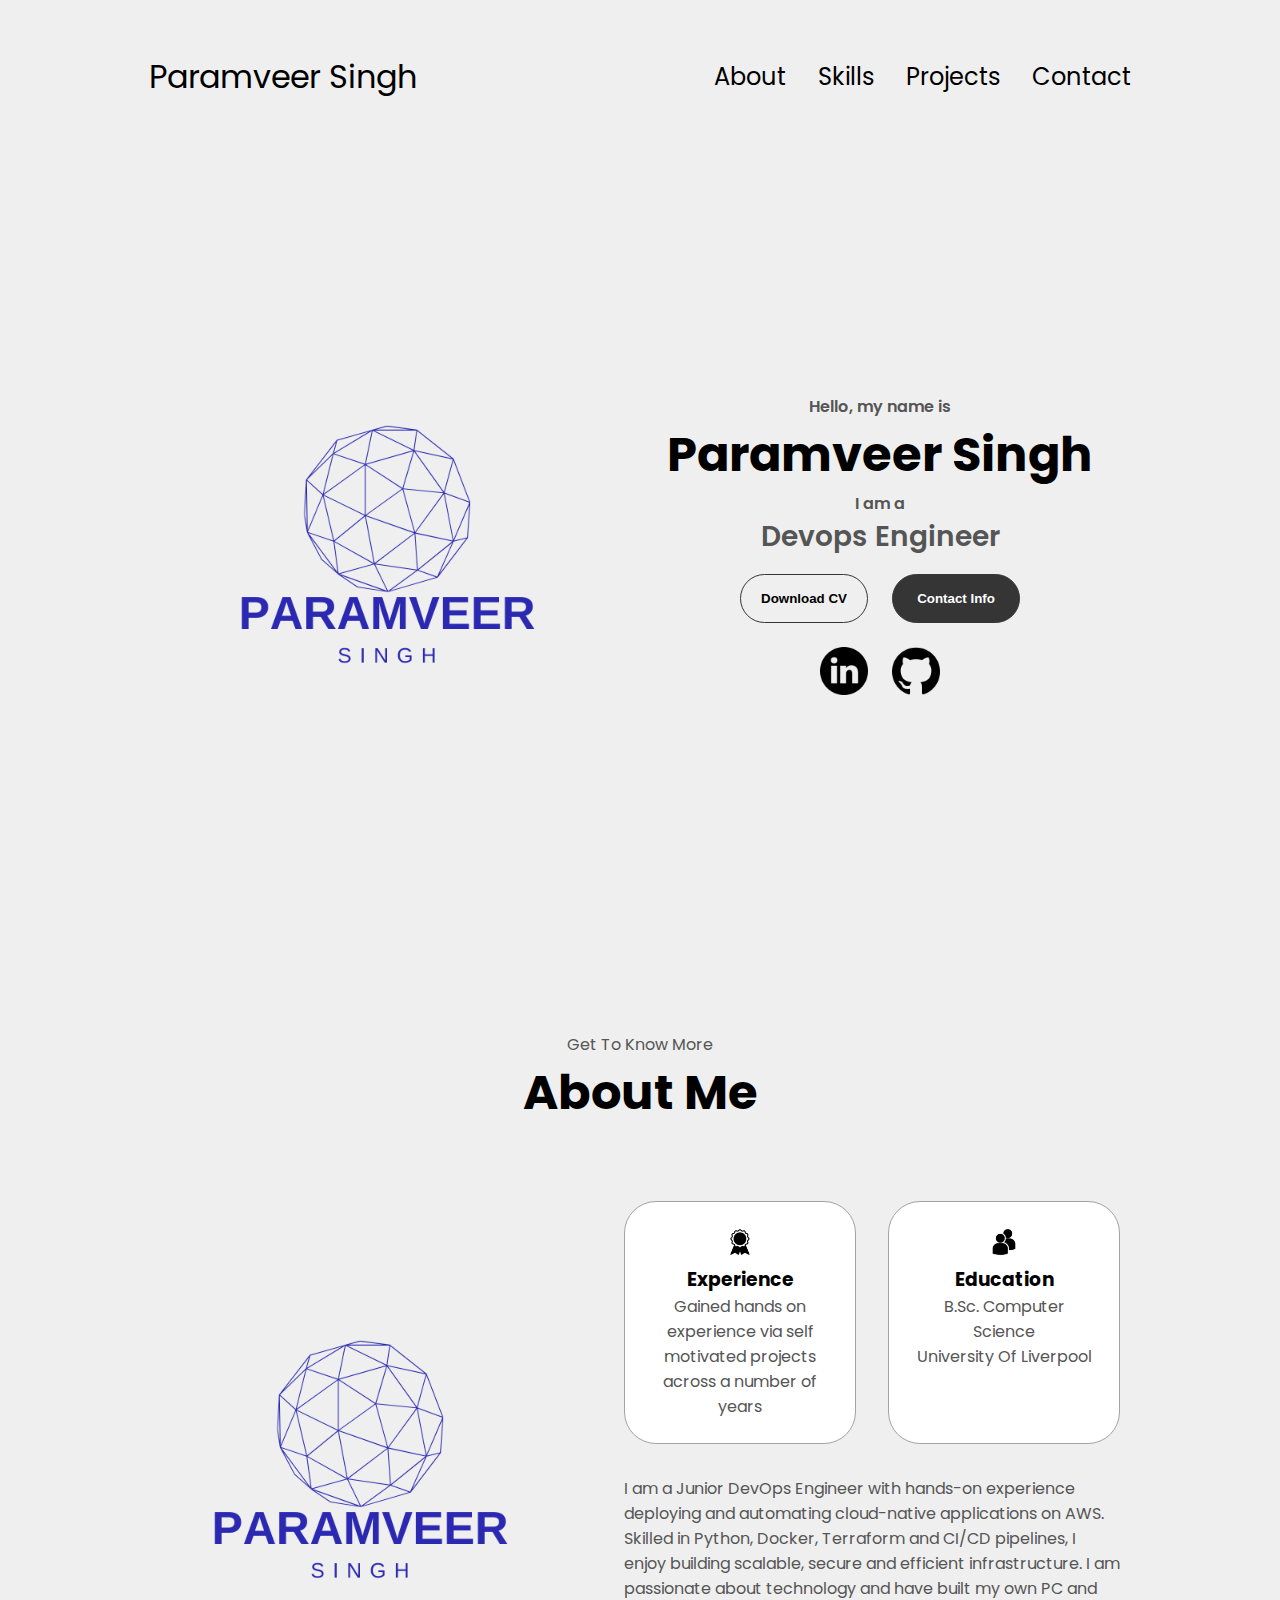
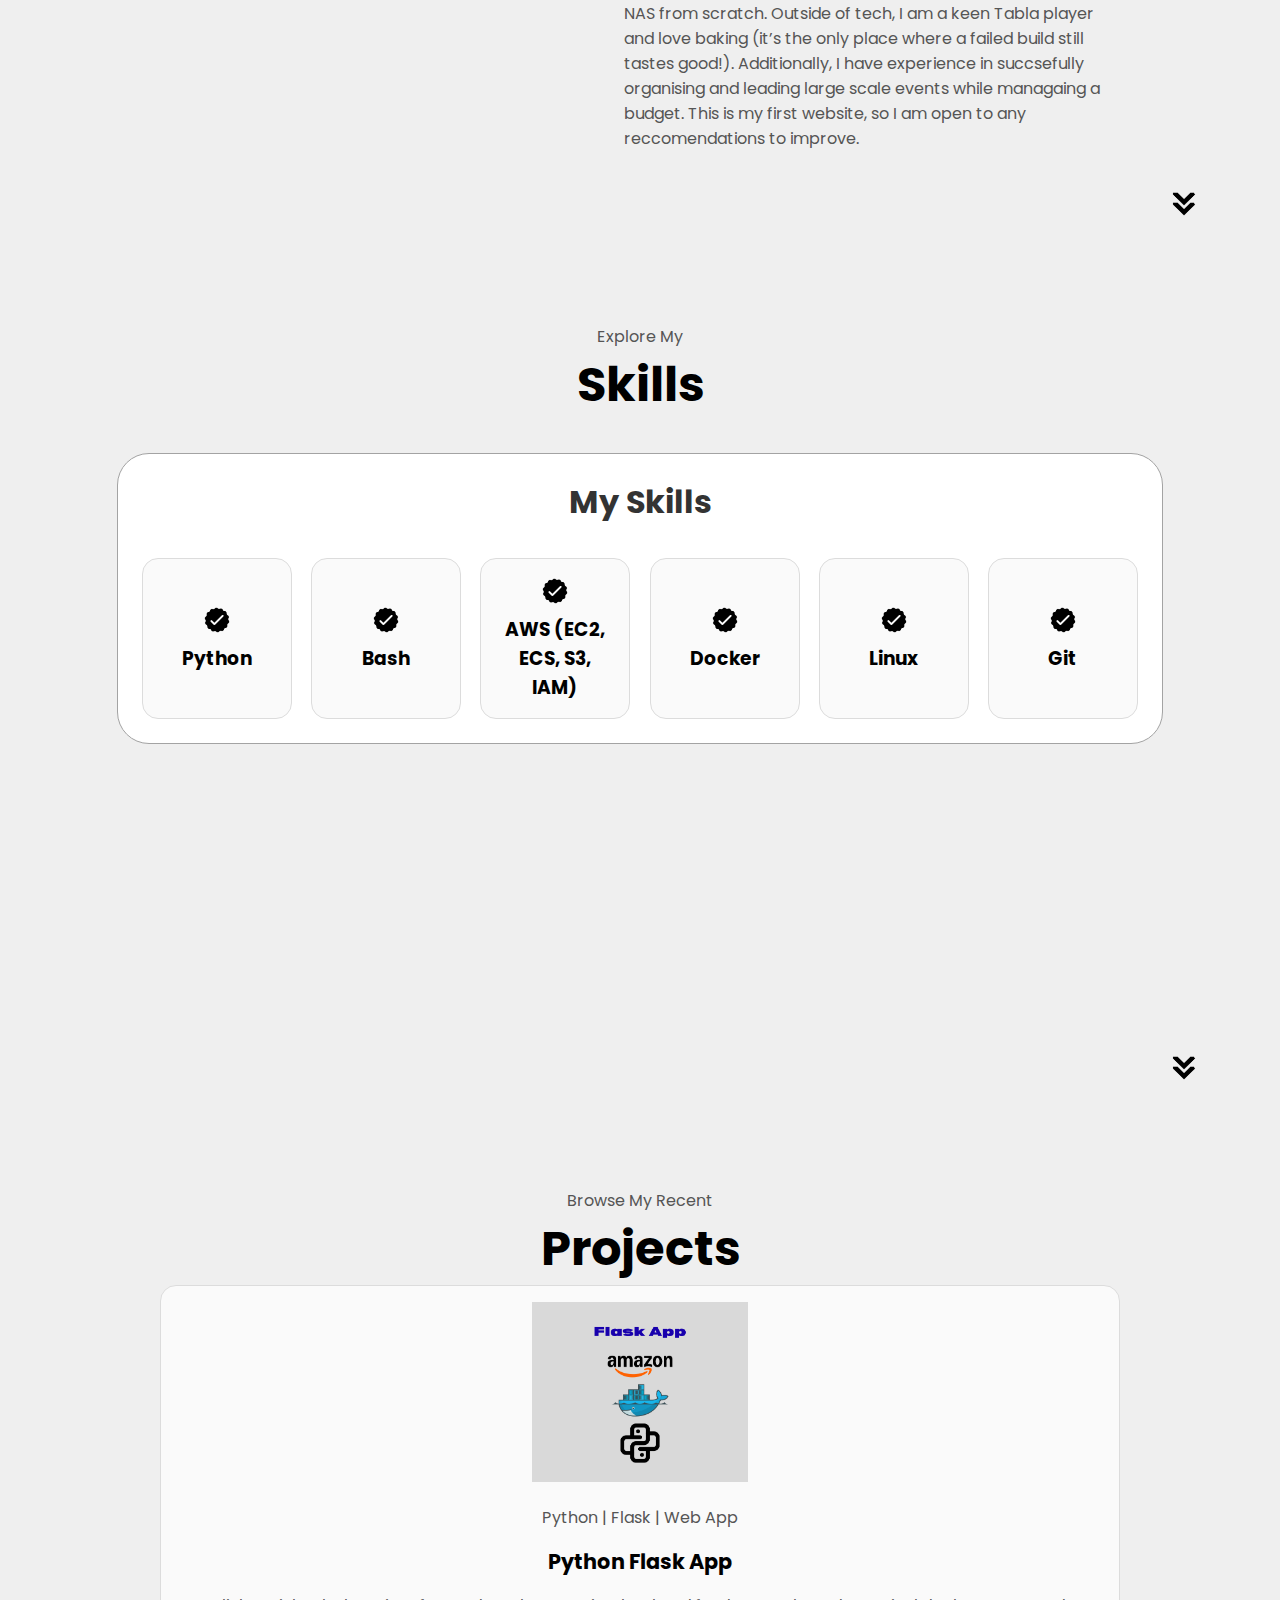
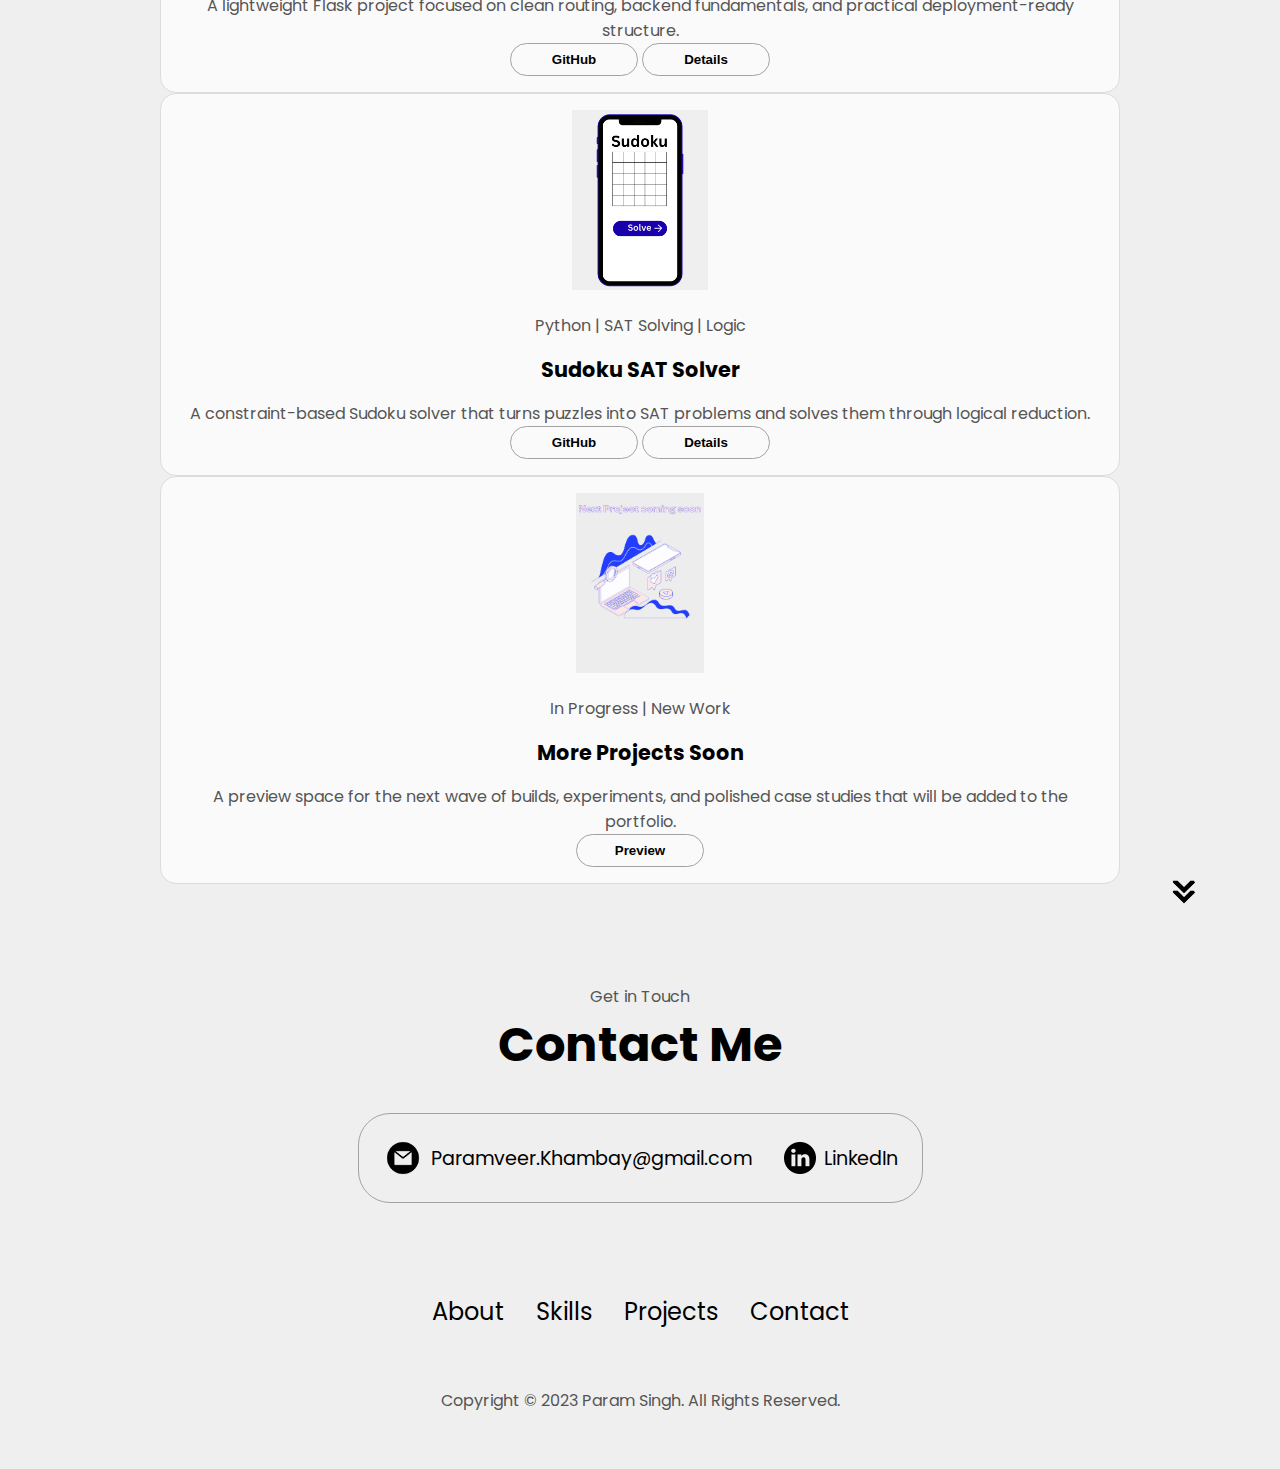
<file: index.html>
<!DOCTYPE html>
<html lang="en">
  <head>
    <meta charset="UTF-8" />
    <meta http-equiv="X-UA-Compatible" content="IE=edge" />
    <meta name="viewport" content="width=device-width, initial-scale=1.0" />
    <title>My Portfolio</title>
    <link rel="stylesheet" href="style.css" />
    <link rel="stylesheet" href="mediaqueries.css" />
  </head>
  <link rel="icon" href="./assets/file.svg" type="image/svg+xml">
  <body>
    <nav id="desktop-nav">
      <div class="logo">Paramveer Singh</div>
      <div>
        <ul class="nav-links">
          <li><a href="#about">About</a></li>
          <li><a href="#experience">Skills</a></li>
          <li><a href="#projects">Projects</a></li>
          <li><a href="#contact">Contact</a></li>
        </ul>
      </div>
    </nav>
    <nav id="hamburger-nav">
      <div class="logo">Paramveer Singh</div>
      <div class="hamburger-menu">
        <button class="hamburger-icon" type="button" aria-label="Open navigation menu" aria-expanded="false" onclick="toggleMenu()">
          <span></span>
          <span></span>
          <span></span>
        </button>
        <ul class="menu-links">
          <li><a href="#about" onclick="toggleMenu()">About</a></li>
          <li><a href="#experience" onclick="toggleMenu()">Skills</a></li>
          <li><a href="#projects" onclick="toggleMenu()">Projects</a></li>
          <li><a href="#contact" onclick="toggleMenu()">Contact</a></li>
        </ul>
      </div>
    </nav>
    <section id="profile">
      <div class="section__pic-container">
        <img src="./assets/profile-pic.png" alt="Param profile picture" />
      </div>
      <div class="section__text">
        <p class="section__text__p1">Hello, my name is</p>
        <h1 class="title">Paramveer Singh</h1>
        <p class="section__text__p1"> I am a </p>
        <p class="section__text__p2">Devops Engineer</p>
        <div class="btn-container">
          <button
            class="btn btn-color-2"
            onclick="window.open('./assets/Paramveer Khambay CV .pdf')"
          >
            Download CV
          </button>
          <button class="btn btn-color-1" onclick="location.href='./#contact'">
            Contact Info
          </button>
        </div>
        <div id="socials-container">
          <img
            src="./assets/linkedin.png"
            alt="My LinkedIn profile"
            class="icon"
            onclick="location.href='https://linkedin.com/in/paramveer-khambay/'"
          />
          <img
            src="./assets/github.png"
            alt="My Github profile"
            class="icon"
            onclick="location.href='https://github.com/ParamSinghh'"
          />
        </div>
      </div>
    </section>
    <section id="about">
      <p class="section__text__p1">Get To Know More</p>
      <h1 class="title">About Me</h1>
      <div class="section-container">
        <div class="section__pic-container">
          <img
            src="./assets/profile-pic.png"
            alt="Profile picture"
            class="about-pic"
          />
        </div>
        <div class="about-details-container">
          <div class="about-containers">
            <div class="details-container">
              <img
                src="./assets/experience.png"
                alt="Experience icon"
                class="icon"
              />
              <h3>Experience</h3>
              <p> Gained hands on experience via self motivated projects across
                a number of years </p>
            </div>
            <div class="details-container">
              <img
                src="./assets/education.png"
                alt="Education icon"
                class="icon"
              />
              <h3>Education</h3>
              <p>B.Sc. Computer Science <br />University Of Liverpool</p>
            </div>
          </div>
          <div class="text-container">
            <p>
              I am a Junior DevOps Engineer with hands-on experience deploying and automating cloud-native 
              applications on AWS. Skilled in Python, Docker, Terraform and CI/CD pipelines, 
              I enjoy building scalable, secure and efficient infrastructure. I am passionate about 
              technology and have built my own PC and NAS from scratch. Outside of tech, I am a keen Tabla player 
              and love baking (it’s the only place where a failed build still tastes good!). Additionally, I have 
              experience in succsefully organising and leading large scale events while managaing a budget.
              This is my first website, so I am open to any reccomendations to improve.
            </p>
          </div>
        </div>
      </div>
      <img
        src="./assets/arrow.png"
        alt="Arrow icon"
        class="icon arrow"
        onclick="location.href='./#experience'"
      />
    </section>
    <section id="experience">
      <p class="section__text__p1">Explore My</p>
      <h1 class="title">Skills</h1>
      <div class="experience-details-container">
        <div class="about-containers">
          <div class="details-container">
            <h2 class="experience-sub-title">My Skills</h2>
            <div class="article-container">
              <article>
                <img
                  src="./assets/checkmark.png"
                  alt="Experience icon"
                  class="icon"
                />
                <div>
                  <h3>Python</h3>
                </div>
              </article>
              <article>
                <img
                  src="./assets/checkmark.png"
                  alt="Experience icon"
                  class="icon"
                />
                <div>
                  <h3>Bash</h3>
                </div>
              </article>
              <article>
                <img
                  src="./assets/checkmark.png"
                  alt="Experience icon"
                  class="icon"
                />
                <div>
                  <h3>AWS (EC2, ECS, S3, IAM)</h3>
                </div>
              </article>
              <article>
                <img
                  src="./assets/checkmark.png"
                  alt="Experience icon"
                  class="icon"
                />
                <div>
                  <h3>Docker</h3>
                </div>
              </article>
              <article>
                <img
                  src="./assets/checkmark.png"
                  alt="Experience icon"
                  class="icon"
                />
                <div>
                  <h3>Linux</h3>
                </div>
              </article>
              <article>
                <img
                  src="./assets/checkmark.png"
                  alt="Experience icon"
                  class="icon"
                />
                <div>
                  <h3>Git</h3>
                </div>
              </article>
            </div>
          </div>
          </div>
        </div>
      </div>
      <img
        src="./assets/arrow.png"
        alt="Arrow icon"
        class="icon arrow"
        onclick="location.href='./#projects'"
      />
    </section>
    <section id="projects">
      <p class="section__text__p1">Browse My Recent</p>
      <h1 class="title">Projects</h1>
      <div class="experience-details-container">
        <div class="projects-grid">
          <article class="project-card">
            <a class="project-card-link" href="PythonFlaskApp.html">
              <div class="project-image-wrap">
                <img src="./assets/Flask App.png" alt="Python Flask App" class="project-img" />
              </div>
              <div class="project-copy">
                <p class="project-eyebrow">Python | Flask | Web App</p>
                <h2 class="experience-sub-title project-title">Python Flask App</h2>
                <p class="project-description">
                  A lightweight Flask project focused on clean routing, backend fundamentals, and practical deployment-ready structure.
                </p>
              </div>
            </a>
            <div class="project-actions">
              <button class="btn btn-color-2 project-btn" onclick="window.location.href='https://github.com/ParamSinghh/first-flask-app'">
                GitHub
              </button>
              <button class="btn btn-color-2 project-btn" onclick="window.location.href='PythonFlaskApp.html'">
                Details
              </button>
            </div>
          </article>

          <article class="project-card">
            <a class="project-card-link" href="SudokuPage.html">
              <div class="project-image-wrap">
                <img
                  src="./assets/Sudoku.png"
                  alt="Sudoku SAT Solver"
                  class="project-img"
                />
              </div>
              <div class="project-copy">
                <p class="project-eyebrow">Python | SAT Solving | Logic</p>
                <h2 class="experience-sub-title project-title">Sudoku SAT Solver</h2>
                <p class="project-description">
                  A constraint-based Sudoku solver that turns puzzles into SAT problems and solves them through logical reduction.
                </p>
              </div>
            </a>
            <div class="project-actions">
              <button
                class="btn btn-color-2 project-btn"
                onclick="window.location.href='https://github.com/ParamSinghh/Sat-Solver'"
              >
                GitHub
              </button>
              <button
                class="btn btn-color-2 project-btn"
                onclick="window.location.href='SudokuPage.html'"
              >
                Details
              </button>
            </div>
          </article>

          <article class="project-card">
            <a class="project-card-link" href="NewProjects.html">
              <div class="project-image-wrap">
                <img
                  src="./assets/Coming soon.png"
                  alt="More projects coming soon"
                  class="project-img"
                />
              </div>
              <div class="project-copy">
                <p class="project-eyebrow">In Progress | New Work</p>
                <h2 class="experience-sub-title project-title">More Projects Soon</h2>
                <p class="project-description">
                  A preview space for the next wave of builds, experiments, and polished case studies that will be added to the portfolio.
                </p>
              </div>
            </a>
            <div class="project-actions">
              <button
                class="btn btn-color-2 project-btn"
                onclick="window.location.href='NewProjects.html'"
              >
                Preview
              </button>
            </div>
          </article>
        </div>
      </div>
      <img
        src="./assets/arrow.png"
        alt="Arrow icon"
        class="icon arrow"
        onclick="location.href='./#contact'"
      />
    </section>
    <section id="contact">
      <p class="section__text__p1">Get in Touch</p>
      <h1 class="title">Contact Me</h1>
      <div class="contact-info-upper-container">
        <div class="contact-info-container">
          <img
            src="./assets/email.png"
            alt="Email icon"
            class="icon contact-icon email-icon"
          />
          <p><a href="mailto:examplemail@gmail.com">Paramveer.Khambay@gmail.com</a></p>
        </div>
        <div class="contact-info-container">
          <img
            src="./assets/linkedin.png"
            alt="LinkedIn icon"
            class="icon contact-icon"
          />
          <p><a href="https://www.linkedin.com/in/paramveer-khambay/">LinkedIn</a></p>
        </div>
      </div>
    </section>
    <footer>
      <nav>
        <div class="nav-links-container">
          <ul class="nav-links">
            <li><a href="#about">About</a></li>
            <li><a href="#experience">Skills</a></li>
            <li><a href="#projects">Projects</a></li>
            <li><a href="#contact">Contact</a></li>
          </ul>
        </div>
      </nav>
      <p>Copyright &#169; 2023 Param Singh. All Rights Reserved.</p>
    </footer>
    <script src="script.js"></script>
  </body>
</html>
</file>
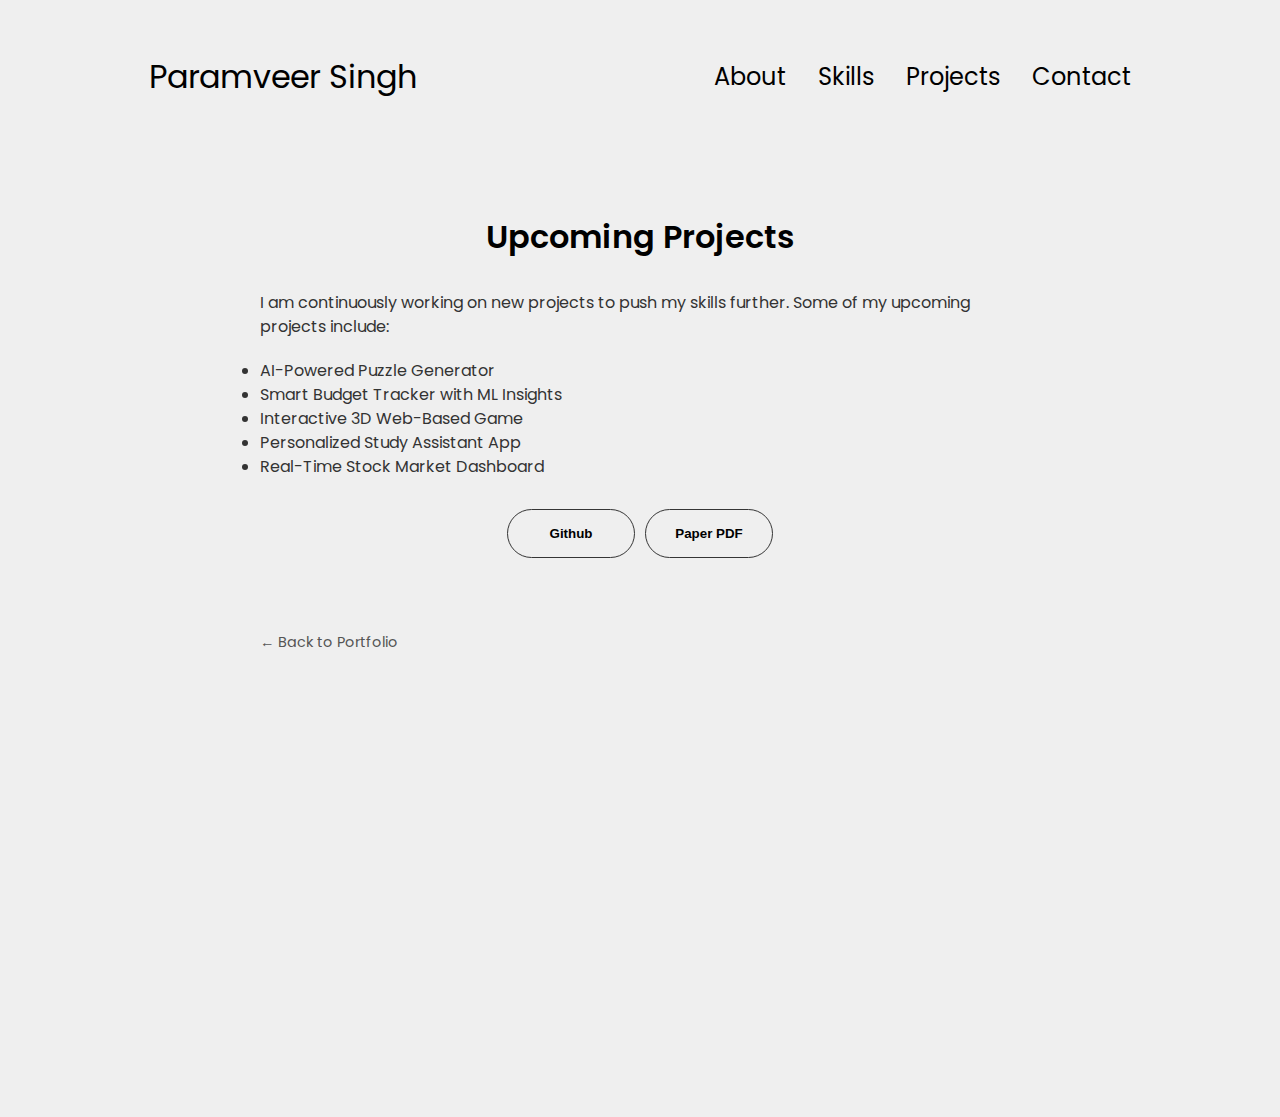
<file: NewProjects.html>
<!DOCTYPE html>
<html lang="en">
<head>
  <meta charset="UTF-8" />
  <meta name="viewport" content="width=device-width, initial-scale=1.0" />
  <title>Sudoku SAT Solver - Project</title>
  <link rel="stylesheet" href="style.css" />
  <link rel="stylesheet" href="mediaqueries.css" />
  <style>
    /* Project-page-specific styles */
    .project-page {
      max-width: 800px;
      margin: 60px auto 40px;
      padding: 0 20px;
      display: flex;
      flex-direction: column;
      gap: 20px;
    }

    .project-page h1 {
      font-size: 2rem;
      font-weight: 600;
      margin-bottom: 10px;
      text-align: center;
    }

    .project-description {
      font-size: 1rem;
      line-height: 1.5;
      color: #333;
    }

    .project-description ul {
      padding-left: 20px;
    }

    .btn-container {
      display: flex;
      gap: 10px;
      flex-wrap: wrap;
      margin-top: 10px;
    }

    .back-link {
      display: inline-block;
      margin-top: 30px;
      text-decoration: none;
      color: #555;
      font-size: 0.9rem;
    }

    .back-link:hover {
      text-decoration: underline;
    }

    @media (max-width: 600px) {
      .project-page {
        margin: 40px 10px;
      }

      .project-page h1 {
        font-size: 1.5rem;
      }
    }
  </style>
</head>
<body>
  <nav id="desktop-nav">
    <div class="logo">Paramveer Singh</div>
    <ul class="nav-links">
      <li><a href="index.html#about">About</a></li>
      <li><a href="index.html#experience">Skills</a></li>
      <li><a href="index.html#projects">Projects</a></li>
      <li><a href="index.html#contact">Contact</a></li>
    </ul>
  </nav>

  <section class="project-page">
    <h1>Upcoming Projects</h1>

    <p class="project-description">
      I am continuously working on new projects to push my skills further. Some of my upcoming projects include:
    </p>

    <ul class="project-description">
      <li>AI-Powered Puzzle Generator</li>
      <li>Smart Budget Tracker with ML Insights</li>
      <li>Interactive 3D Web-Based Game</li>
      <li>Personalized Study Assistant App</li>
      <li>Real-Time Stock Market Dashboard</li>
    </ul>

    <div class="btn-container">
      <button class="btn btn-color-2" onclick="location.href='https://github.com/ParamSinghh'">
        Github
      </button>
      <button class="btn btn-color-2" onclick="location.href='https://paramsinghh.github.io/assets/Dissertation.pdf'">
        Paper PDF
      </button>
    </div>

    <a href="index.html#projects" class="back-link">← Back to Portfolio</a>
  </section>

  <script src="script.js"></script>
</body>
</html>
</file>
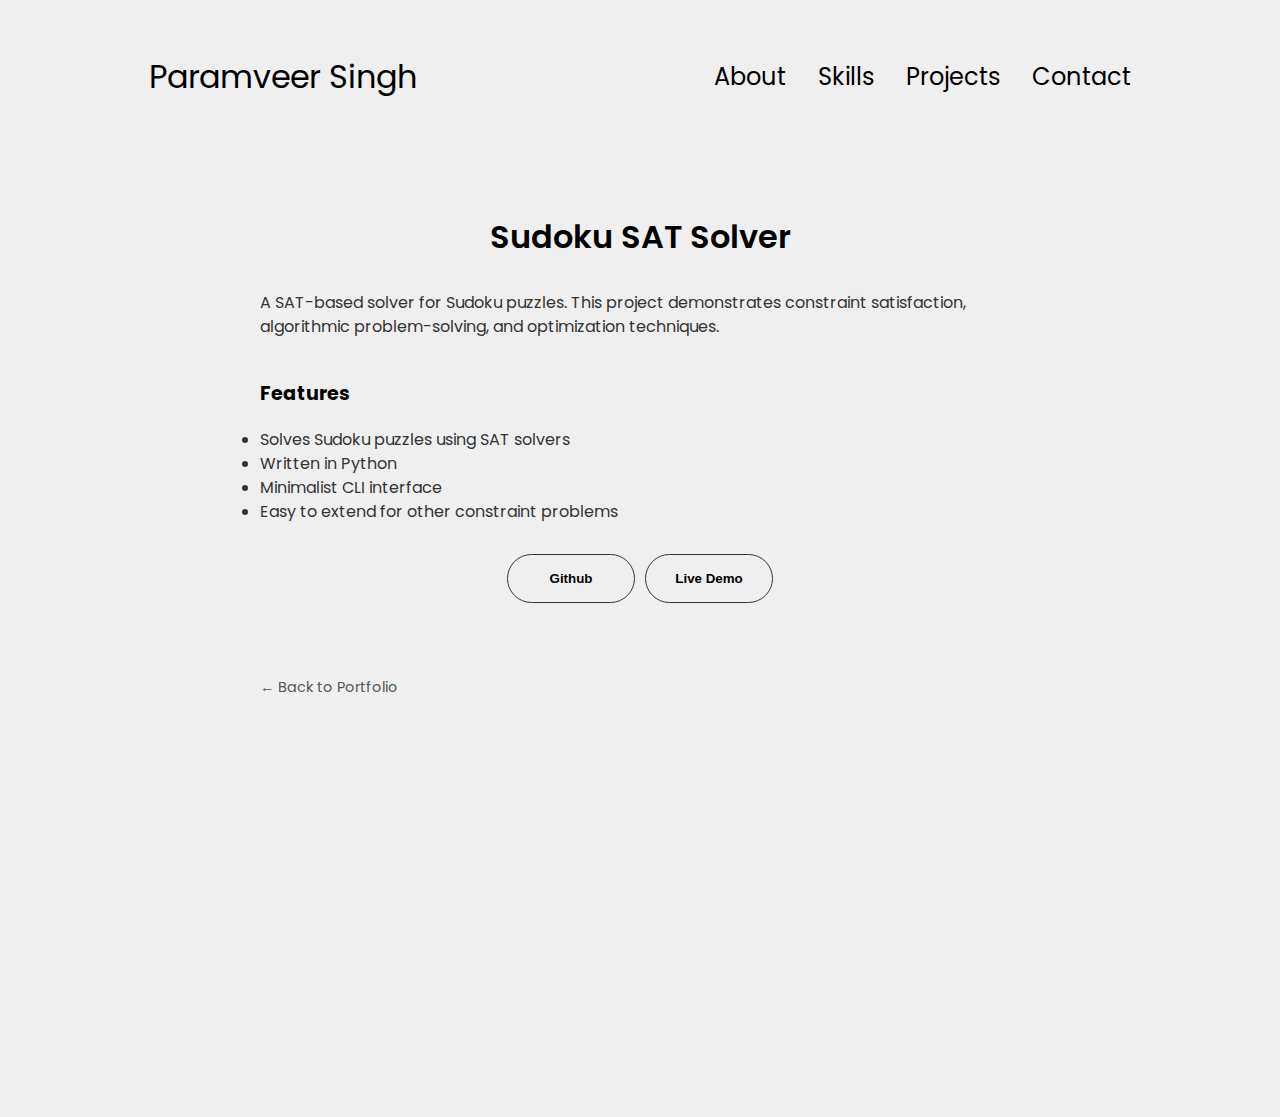
<file: PythonFlaskApp.html>
<!DOCTYPE html>
<html lang="en">
<head>
  <meta charset="UTF-8" />
  <meta name="viewport" content="width=device-width, initial-scale=1.0" />
  <title>Sudoku SAT Solver - Project</title>
  <link rel="stylesheet" href="style.css" />
  <link rel="stylesheet" href="mediaqueries.css" />
  <style>
    /* Project-page-specific styles */
    .project-page {
      max-width: 800px;
      margin: 60px auto 40px;
      padding: 0 20px;
      display: flex;
      flex-direction: column;
      gap: 20px;
    }

    .project-page h1 {
      font-size: 2rem;
      font-weight: 600;
      margin-bottom: 10px;
      text-align: center;
    }

    .project-img-container {
      width: 100%;
      overflow: hidden;
      border-radius: 10px;
      box-shadow: 0 2px 10px rgba(0,0,0,0.1);
    }

    .project-img-container img {
      width: 100%;
      height: auto;
      display: block;
    }

    .project-description {
      font-size: 1rem;
      line-height: 1.5;
      color: #333;
    }

    .project-page h2 {
      font-size: 1.2rem;
      margin-top: 20px;
    }

    .btn-container {
      display: flex;
      gap: 10px;
      flex-wrap: wrap;
      margin-top: 10px;
    }

    .back-link {
      display: inline-block;
      margin-top: 30px;
      text-decoration: none;
      color: #555;
      font-size: 0.9rem;
    }

    .back-link:hover {
      text-decoration: underline;
    }

    @media (max-width: 600px) {
      .project-page {
        margin: 40px 10px;
      }

      .project-page h1 {
        font-size: 1.5rem;
      }
    }
  </style>
</head>
<body>
  <nav id="desktop-nav">
    <div class="logo">Paramveer Singh</div>
    <ul class="nav-links">
      <li><a href="index.html#about">About</a></li>
      <li><a href="index.html#experience">Skills</a></li>
      <li><a href="index.html#projects">Projects</a></li>
      <li><a href="index.html#contact">Contact</a></li>
    </ul>
  </nav>

  <section class="project-page">
    <h1>Sudoku SAT Solver</h1>
    
    <!-- <div class="project-img-container">
      <img src="./assets/Sudoku.png" alt="Sudoku SAT Solver">
    </div> -->

    <p class="project-description">
      A SAT-based solver for Sudoku puzzles. This project demonstrates constraint satisfaction,
      algorithmic problem-solving, and optimization techniques.
    </p>

    <h2>Features</h2>
    <ul class="project-description">
      <li>Solves Sudoku puzzles using SAT solvers</li>
      <li>Written in Python</li>
      <li>Minimalist CLI interface</li>
      <li>Easy to extend for other constraint problems</li>
    </ul>

    <div class="btn-container">
      <button class="btn btn-color-2" onclick="location.href='https://github.com/ParamSinghh/Sat-Solver'">
        Github
      </button>
      <button class="btn btn-color-2" onclick="location.href='https://github.com/'">
        Live Demo
      </button>
    </div>

    <a href="index.html#projects" class="back-link">← Back to Portfolio</a>
  </section>

  <script src="script.js"></script>
</body>
</html>
</file>
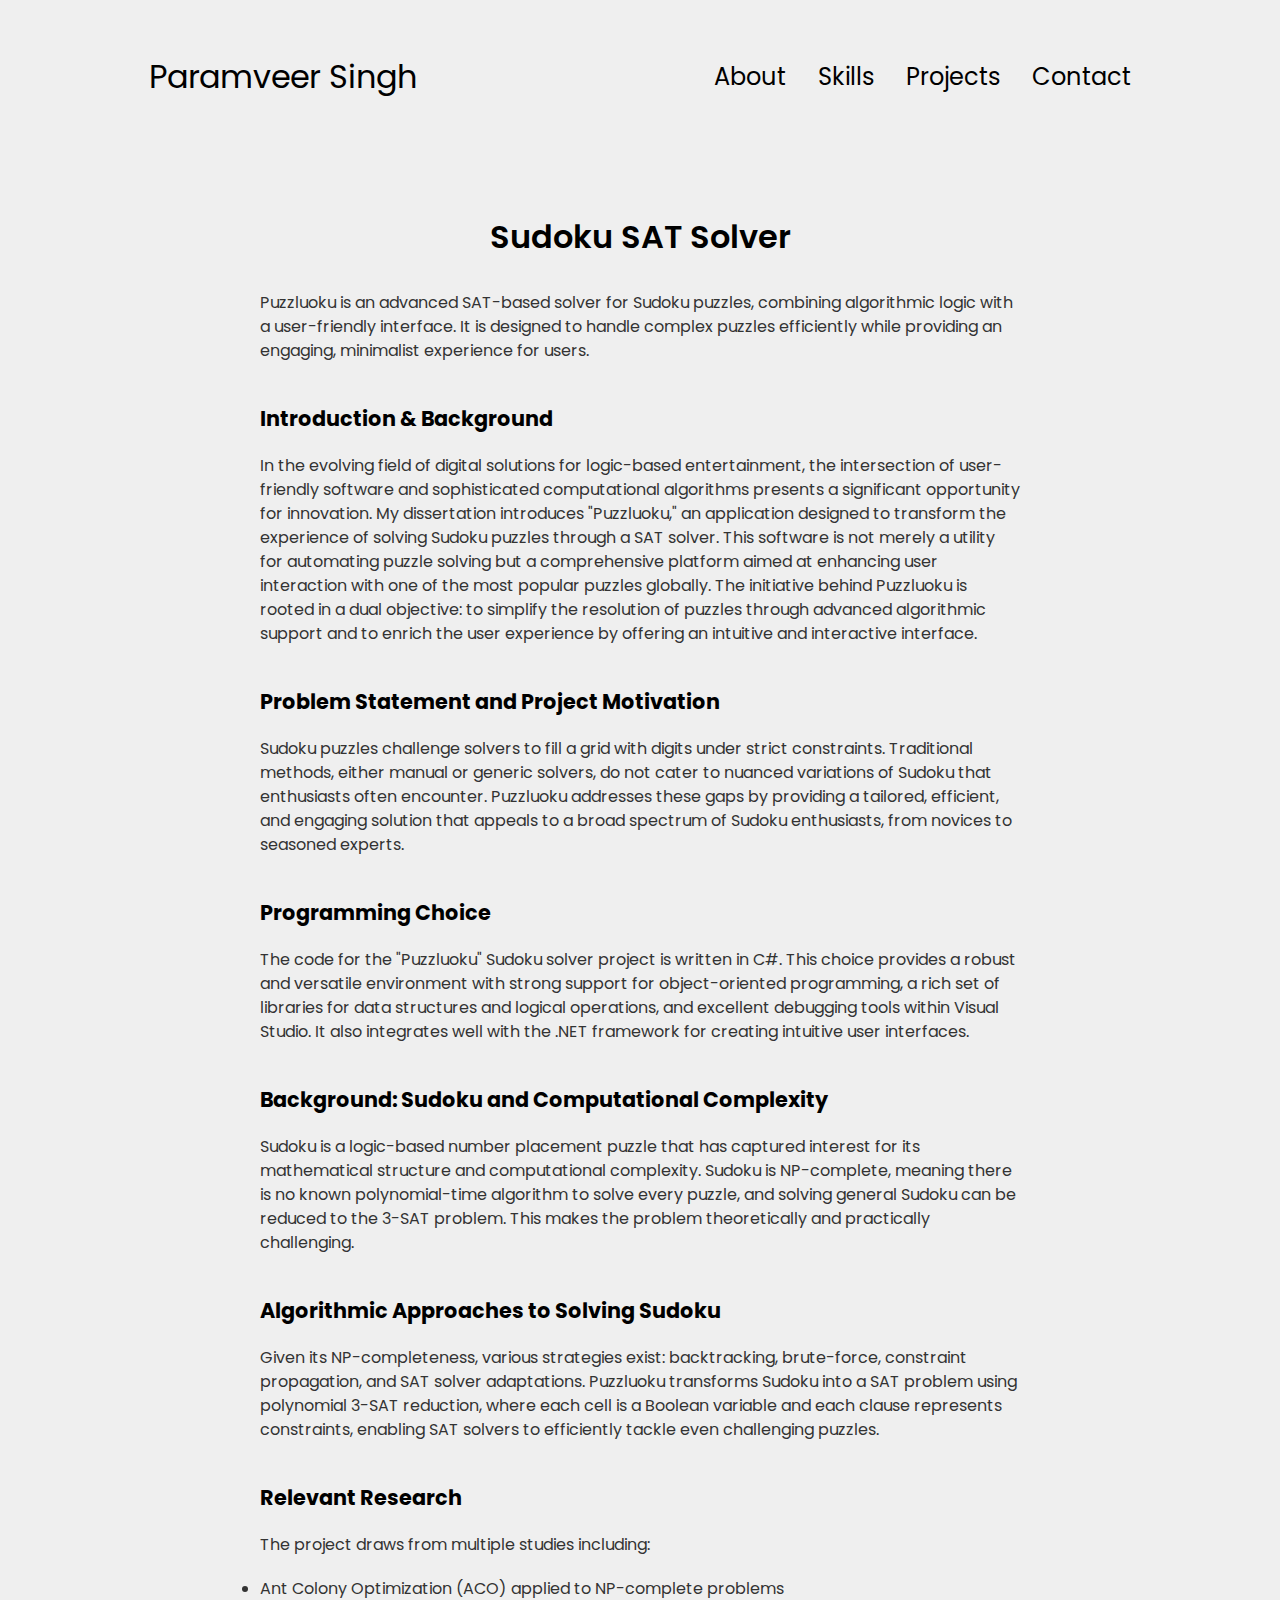
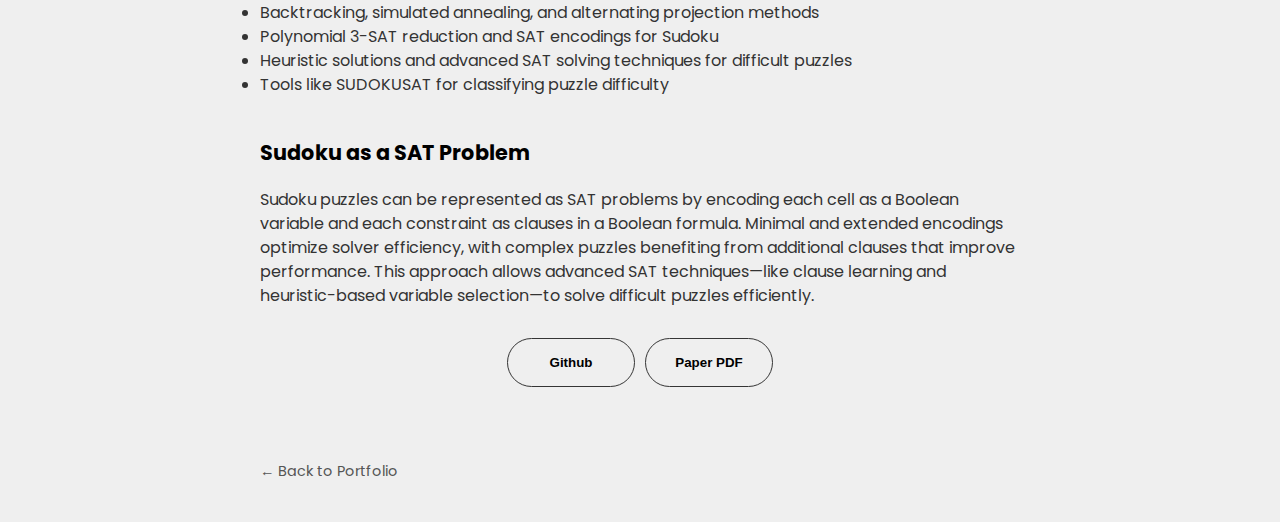
<file: SudokuPage.html>
<!DOCTYPE html>
<html lang="en">
<head>
  <meta charset="UTF-8" />
  <meta name="viewport" content="width=device-width, initial-scale=1.0" />
  <title>Sudoku SAT Solver - Project</title>
  <link rel="stylesheet" href="style.css" />
  <link rel="stylesheet" href="mediaqueries.css" />
  <style>
    /* Project-page-specific styles */
    .project-page {
      max-width: 800px;
      margin: 60px auto 40px;
      padding: 0 20px;
      display: flex;
      flex-direction: column;
      gap: 20px;
    }

    .project-page h1 {
      font-size: 2rem;
      font-weight: 600;
      margin-bottom: 10px;
      text-align: center;
    }

    .project-page h2 {
      font-size: 1.3rem;
      margin-top: 20px;
    }

    .project-description {
      font-size: 1rem;
      line-height: 1.5;
      color: #333;
    }

    .project-description ul {
      padding-left: 20px;
    }

    .btn-container {
      display: flex;
      gap: 10px;
      flex-wrap: wrap;
      margin-top: 10px;
    }

    .back-link {
      display: inline-block;
      margin-top: 30px;
      text-decoration: none;
      color: #555;
      font-size: 0.9rem;
    }

    .back-link:hover {
      text-decoration: underline;
    }

    @media (max-width: 600px) {
      .project-page {
        margin: 40px 10px;
      }

      .project-page h1 {
        font-size: 1.5rem;
      }
    }
  </style>
</head>
<body>
  <nav id="desktop-nav">
    <div class="logo">Paramveer Singh</div>
    <ul class="nav-links">
      <li><a href="index.html#about">About</a></li>
      <li><a href="index.html#experience">Skills</a></li>
      <li><a href="index.html#projects">Projects</a></li>
      <li><a href="index.html#contact">Contact</a></li>
    </ul>
  </nav>

  <section class="project-page">
    <h1>Sudoku SAT Solver</h1>

    <p class="project-description">
      Puzzluoku is an advanced SAT-based solver for Sudoku puzzles, combining algorithmic logic with a user-friendly interface.
      It is designed to handle complex puzzles efficiently while providing an engaging, minimalist experience for users.
    </p>

    <h2>Introduction & Background</h2>
    <p class="project-description">
      In the evolving field of digital solutions for logic-based entertainment, the intersection of user-friendly software and sophisticated
      computational algorithms presents a significant opportunity for innovation. My dissertation introduces "Puzzluoku," an application designed
      to transform the experience of solving Sudoku puzzles through a SAT solver. This software is not merely a utility for automating puzzle
      solving but a comprehensive platform aimed at enhancing user interaction with one of the most popular puzzles globally. The initiative
      behind Puzzluoku is rooted in a dual objective: to simplify the resolution of puzzles through advanced algorithmic support and to enrich the
      user experience by offering an intuitive and interactive interface.
    </p>

    <h2>Problem Statement and Project Motivation</h2>
    <p class="project-description">
      Sudoku puzzles challenge solvers to fill a grid with digits under strict constraints. Traditional methods, either manual or generic solvers,
      do not cater to nuanced variations of Sudoku that enthusiasts often encounter. Puzzluoku addresses these gaps by providing a tailored,
      efficient, and engaging solution that appeals to a broad spectrum of Sudoku enthusiasts, from novices to seasoned experts.
    </p>

    <h2>Programming Choice</h2>
    <p class="project-description">
      The code for the "Puzzluoku" Sudoku solver project is written in C#. This choice provides a robust and versatile environment with
      strong support for object-oriented programming, a rich set of libraries for data structures and logical operations, and excellent
      debugging tools within Visual Studio. It also integrates well with the .NET framework for creating intuitive user interfaces.
    </p>

    <h2>Background: Sudoku and Computational Complexity</h2>
    <p class="project-description">
      Sudoku is a logic-based number placement puzzle that has captured interest for its mathematical structure and computational complexity.
      Sudoku is NP-complete, meaning there is no known polynomial-time algorithm to solve every puzzle, and solving general Sudoku can be
      reduced to the 3-SAT problem. This makes the problem theoretically and practically challenging.
    </p>

    <h2>Algorithmic Approaches to Solving Sudoku</h2>
    <p class="project-description">
      Given its NP-completeness, various strategies exist: backtracking, brute-force, constraint propagation, and SAT solver adaptations.
      Puzzluoku transforms Sudoku into a SAT problem using polynomial 3-SAT reduction, where each cell is a Boolean variable and each clause
      represents constraints, enabling SAT solvers to efficiently tackle even challenging puzzles.
    </p>

    <h2>Relevant Research</h2>
    <p class="project-description">
      The project draws from multiple studies including:
    </p>
    <ul class="project-description">
      <li>Ant Colony Optimization (ACO) applied to NP-complete problems</li>
      <li>Backtracking, simulated annealing, and alternating projection methods</li>
      <li>Polynomial 3-SAT reduction and SAT encodings for Sudoku</li>
      <li>Heuristic solutions and advanced SAT solving techniques for difficult puzzles</li>
      <li>Tools like SUDOKUSAT for classifying puzzle difficulty</li>
    </ul>

    <h2>Sudoku as a SAT Problem</h2>
    <p class="project-description">
      Sudoku puzzles can be represented as SAT problems by encoding each cell as a Boolean variable and each constraint as clauses in a
      Boolean formula. Minimal and extended encodings optimize solver efficiency, with complex puzzles benefiting from additional clauses
      that improve performance. This approach allows advanced SAT techniques—like clause learning and heuristic-based variable selection—to
      solve difficult puzzles efficiently.
    </p>

    <div class="btn-container">
      <button class="btn btn-color-2" onclick="location.href='https://github.com/ParamSinghh/Sat-Solver'">
        Github
      </button>
      <button class="btn btn-color-2" onclick="location.href='https://paramsinghh.github.io/assets/Dissertation.pdf'">
        Paper PDF
      </button>
    </div>

    <a href="index.html#projects" class="back-link">← Back to Portfolio</a>
  </section>

  <script src="script.js"></script>
</body>
</html>
</file>
<file: style.css>
/* GENERAL */

@import url("https://fonts.googleapis.com/css2?family=Poppins:wght@300;400;500;600&display=swap");

* {
  margin: 0;
  padding: 0;
}

body {
  font-family: "Poppins", sans-serif;
  background-color: #efefef; /* light pink */
}

html {
  scroll-behavior: smooth;
}

p {
  color: rgb(85, 85, 85);
}

/* TRANSITION */

a,
.btn {
  transition: all 300ms ease;
}

/* DESKTOP NAV */

nav,
.nav-links {
  display: flex;
}

nav {
  justify-content: space-around;
  align-items: center;
  height: 17vh;
}

.nav-links {
  gap: 2rem;
  list-style: none;
  font-size: 1.5rem;
}

a {
  color: black;
  text-decoration: none;
  text-decoration-color: white;
}

a:hover {
  color: grey;
  text-decoration: underline;
  text-underline-offset: 1rem;
  text-decoration-color: rgb(181, 181, 181);
}

.logo {
  font-size: 2rem;
}

.logo:hover {
  cursor: default;
}

/* HAMBURGER MENU */

#hamburger-nav {
  display: none;
}

.hamburger-menu {
  position: relative;
  display: inline-block;
}

.hamburger-icon {
  display: flex;
  flex-direction: column;
  justify-content: space-between;
  height: 24px;
  width: 30px;
  cursor: pointer;
}

.hamburger-icon span {
  width: 100%;
  height: 2px;
  background-color: black;
  transition: all 0.3 ease-in-out;
}

.menu-links {
  position: absolute;
  top: 100%;
  right: 0;
  background-color: white;
  width: fit-content;
  max-height: 0;
  overflow: hidden;
  transition: all 0.3 ease-in-out;
}

.menu-links a {
  display: block;
  padding: 10px;
  text-align: center;
  font-size: 1.5rem;
  color: black;
  text-decoration: none;
  transition: all 0.3 ease-in-out;
}

.menu-links li {
  list-style: none;
}

.menu-links.open {
  max-height: 300px;
}

.hamburger-icon.open span:first-child {
  transform: rotate(45deg) translate(10px, 5px);
}

.hamburger-icon.open span:nth-child(2) {
  opacity: 0;
}

.hamburger-icon.open span:last-child {
  transform: rotate(-45deg) translate(10px, -5px);
}

.hamburger-icon span:first-child {
  transform: none;
}

.hamburger-icon span:first-child {
  opacity: 1;
}

.hamburger-icon span:first-child {
  transform: none;
}

/* SECTIONS */

section {
  padding-top: 4vh;
  height: 96vh;
  margin: 0 10rem;
  box-sizing: border-box;
  min-height: fit-content;
}

.section-container {
  display: flex;
}

/* PROFILE SECTION */

#profile {
  display: flex;
  justify-content: center;
  gap: 5rem;
  height: 80vh;
  
}

.section__pic-container {
  display: flex;
  height: 400px;
  width: 400px;
  margin: auto 0;
  
}


.section__text {
  align-self: center;
  text-align: center;
}

.section__text p {
  font-weight: 600;
}

.section__text__p1 {
  text-align: center;
}

.section__text__p2 {
  font-size: 1.75rem;
  margin-bottom: 1rem;
}

.title {
  font-size: 3rem;
  text-align: center;
}

#socials-container {
  display: flex;
  justify-content: center;
  margin-top: 1rem;
  gap: 1rem;
}

/* ICONS */

.icon {
  cursor: pointer;
  height: 2rem;
}

/* BUTTONS */

.btn-container {
  display: flex;
  justify-content: center;
  gap: 1rem;
}

.btn {
  font-weight: 600;
  transition: all 300ms ease;
  padding: 1rem;
  width: 8rem;
  border-radius: 2rem;
}

.btn-color-1,
.btn-color-2 {
  border: rgb(53, 53, 53) 0.1rem solid;
}

.btn-color-1:hover,
.btn-color-2:hover {
  cursor: pointer;
}

.btn-color-1,
.btn-color-2:hover {
  background: rgb(53, 53, 53);
  color: white;
}

.btn-color-1:hover {
  background: rgb(0, 0, 0);
}

.btn-color-2 {
  background: none;
}

.btn-color-2:hover {
  border: rgb(255, 255, 255) 0.1rem solid;
}

.btn-container {
  gap: 1rem;
}

/* ABOUT SECTION */

#about {
  position: relative;
}

.about-containers {
  gap: 2rem;
  margin-bottom: 2rem;
  margin-top: 2rem;
}

.about-details-container {
  justify-content: center;
  flex-direction: column;
}

.about-containers,
.about-details-container {
  display: flex;
}

.about-pic {
  border-radius: 2rem;
}

.arrow {
  position: absolute;
  right: -5rem;
  bottom: 2.5rem;
}

.details-container {
  padding: 1.5rem;
  flex: 1;
  background: white;
  border-radius: 2rem;
  border: rgb(53, 53, 53) 0.1rem solid;
  border-color: rgb(163, 163, 163);
  text-align: center;
}

.section-container {
  gap: 4rem;
  height: 80%;
}

.section__pic-container {
  height: 400px;
  width: 400px;
  margin: auto 0;
}

/* ========== SKILLS (EXPERIENCE) SECTION ========== */
#experience {
  position: relative;
  padding: 4rem 0;
  text-align: center;
}

.experience-sub-title {
  color: rgb(51, 51, 51);
  font-weight: 700;
  font-size: 2rem;
  margin-bottom: 2rem;
}

.experience-details-container {
  display: flex;
  justify-content: center;
  flex-direction: column;
  align-items: center;
}

.article-container {
  display: grid;
  grid-template-columns: repeat(auto-fit, minmax(150px, 1fr));
  gap: 1.2rem;
  width: 100%;
  max-width: 1200px;
}

article {
  background: rgb(250, 250, 250);
  border: 1px solid rgb(220, 220, 220);
  border-radius: 1rem;
  padding: 1rem;
  display: flex;
  flex-direction: column;
  align-items: center;
  justify-content: center;
  transition: all 0.2s ease-in-out;
}

article:hover {
  background: black;
  color: white;
  transform: translateY(-5px);
}

article .icon {
  font-size: 1.3rem;
  margin-bottom: 0.5rem;
}

/* PROJECTS SECTION */

/* ========== PROJECTS SECTION (horizontal 3-card layout) ========== */
#projects {
  position: relative;
  padding: 4rem 0;
  text-align: center;
}

.projects-wrapper {
  background: #fdfdfe;
  border : 1px solid black;
  border-radius: 2rem;
  padding: 2rem;
  box-shadow: 0 4px 10px rgba(0, 0, 0, 0.05);
  width: 90%;
  max-width: 1100px;
  margin: 0 auto;
}

/* horizontal row */
#projects .article-container {
  display: flex;
  justify-content: center;
  align-items: stretch;
  gap: 2rem;
  flex-wrap: nowrap;
}

/* individual cards */
.color-container {
  flex: 1;
  background: white;
  border: 1px solid rgb(163, 163, 163);
  border-radius: 1.5rem;
  padding: 1.5rem;
  display: flex;
  flex-direction: column;
  justify-content: space-between;
  align-items: center;
  text-align: center;
  height: 350px;
  box-shadow: 0 4px 10px rgba(0, 0, 0, 0.05);
  transition: transform 0.3s ease, box-shadow 0.3s ease;
}

.color-container:hover {
  transform: translateY(-5px);
  box-shadow: 0 6px 15px rgba(0, 0, 0, 0.08);
  
}

/* image styling */
.project-img {
  border-radius: 1rem;
  width: 100%;
  height: 180px;
  object-fit: contain;
  margin-bottom: 1rem;
}

/* title */
.project-title {
  margin: 1rem 0;
  color: black;
  font-weight: 700;
  font-size: 1.3rem;
}

/* buttons */
.project-btn-container {
  display: flex;
  justify-content: center;
  gap: 1rem;
}

.project-btn {
  color: black;
  border: 1px solid rgb(163, 163, 163);
  border-radius: 2rem;
  padding: 0.5rem 1rem;
  text-decoration: none;
  transition: all 0.2s ease-in-out;
}

.project-btn:hover {
  background-color: black;
  color: white;
  transform: translateY(-3px);
}

/* responsive fix */
@media (max-width: 900px) {
  #projects .article-container {
    flex-wrap: wrap;
  }

  .color-container {
    flex: 1 1 100%;
    max-width: 400px;
  }
}


/* CONTACT */

#contact {
  display: flex;
  justify-content: center;
  flex-direction: column;
  height: 70vh;
}

.contact-info-upper-container {
  display: flex;
  justify-content: center;
  border-radius: 2rem;
  border: rgb(53, 53, 53) 0.1rem solid;
  border-color: rgb(163, 163, 163);
  background: (250, 250, 250);
  margin: 2rem auto;
  padding: 0.5rem;
}

.contact-info-container {
  display: flex;
  align-items: center;
  justify-content: center;
  gap: 0.5rem;
  margin: 1rem;
}

.contact-info-container p {
  font-size: larger;
}

.contact-icon {
  cursor: default;
}

.email-icon {
  height: 2.5rem;
}

/* FOOTER SECTION */

footer {
  height: 26vh;
  margin: 0 1rem;
}

footer p {
  text-align: center;
}
.project-card-link {
  text-decoration: none;
  color: inherit;
  display: block;
}
.project-card-link:hover .color-container {
  transform: scale(1.02);
  transition: transform 0.3s ease;
}



/* =============================
   MOBILE / TABLET RESPONSIVE STYLES
============================= */

/* GENERAL FLEX & IMAGE SCALING
.section__pic-container,
.about-pic {
  width: 100%;
  max-width: 400px;
  height: auto;
  margin: 0 auto;
}

.section-container,
.about-containers,
.btn-container,
.contact-info-upper-container {
  flex-wrap: wrap;
}

section {
  height: auto !important;
  min-height: fit-content;
  margin: 0 5%;
  padding: 2rem 0;
}

/* ======= 1024px breakpoint ======= */
@media screen and (max-width: 1024px) {
  #profile {
    flex-direction: column;
    gap: 2rem;
    text-align: center;
  }

  .section__text,
  .text-container,
  .about-details-container {
    text-align: center;
  }

  .btn-container,
  #socials-container {
    flex-direction: column;
    gap: 0.5rem;
  }

  .article-container {
    grid-template-columns: repeat(auto-fit, minmax(120px, 1fr));
  }

  .color-container {
    width: 100%;
    max-width: 100%;
    height: auto;
  }

  .section__pic-container {
    width: 60%;
    max-width: 300px;
  }
} 

/* ======= 900px breakpoint (projects wrap) ======= */
@media screen and (max-width: 900px) {
  #projects .article-container {
    flex-wrap: wrap;
  }

  .color-container {
    flex: 1 1 100%;
    max-width: 400px;
  }
}

/* ======= 768px breakpoint (mobile nav) ======= */
@media screen and (max-width: 768px) {
  #desktop-nav {
    display: none;
  }

  #hamburger-nav {
    display: flex;
    justify-content: space-between;
    align-items: center;
    padding: 0 1rem;
    height: 10vh;
  }

  .menu-links {
    width: 100%;
    top: 60px;
    max-height: 0;
    overflow: hidden;
    flex-direction: column;
    text-align: center;
    z-index: 10;
    transition: all 0.3s ease-in-out;
  }

  .menu-links.open {
    max-height: 400px;
  }

  .article-container {
    grid-template-columns: 1fr;
  }

  .section__pic-container,
  .about-pic {
    width: 80%;
    max-width: 250px;
    height: auto;
  }

  .title {
    font-size: 2rem;
  }

  .section__text__p2 {
    font-size: 1.25rem;
  }

  .btn-container {
    flex-direction: column;
    gap: 0.5rem;
  }

  #socials-container {
    justify-content: center;
    gap: 0.5rem;
  }
}

/* ======= 600px breakpoint (very small phones) ======= */
@media screen and (max-width: 600px) {
  section {
    margin: 0 3%;
    padding: 1.5rem 0;
  }

  .experience-sub-title {
    font-size: 1.2rem;
  }

  .logo {
    font-size: 1.5rem;
  }

  .nav-links {
    flex-direction: column;
    gap: 0.5rem;
    text-align: center;
  }

  .text-container {
    text-align: justify;
  }

  .project-btn-container {
    flex-direction: column;
    gap: 0.5rem;
  }

  .contact-info-container p,
  .nav-links li a {
    font-size: 1rem;
  }

  .section__pic-container {
    width: 90%;
    height: auto;
  }
}

/* Fix social icons on mobile */
#socials-container .icon {
  width: auto;          /* let width scale automatically */
  height: 2.5rem;       /* fixed height */
  max-width: 2.5rem;    /* optional: prevent stretching */
  object-fit: contain;  /* maintain aspect ratio */
}
/* FIX HAMBURGER MENU CUT-OFF */
#hamburger-nav .menu-links {
  position: absolute;
  top: 100%;            /* just below the nav */
  right: 0;
  left: 0;              /* span full width */
  background-color: white;
  width: 100%;          /* full width of screen */
  max-width: 100vw;     /* prevent overflow */
  box-sizing: border-box;
  overflow: hidden;
  max-height: 0;
  transition: all 0.3s ease-in-out;
  z-index: 100;         /* ensure it’s on top */
  padding: 0;
}

#hamburger-nav .menu-links a {
  padding: 1rem 0;      /* increase clickable area */
  font-size: 1.25rem;   /* adjust for mobile */
}


/* =========================
   CENTER BUTTONS AND SOCIALS
========================= */

/* Buttons container */
.btn-container {
  display: flex;
  justify-content: center;  /* horizontally center */
  align-items: center;      /* vertically align if multi-line */
  gap: 1.5rem;              /* spacing between buttons */
  flex-wrap: wrap;          /* wrap on very small screens */
  margin-bottom: 1.5rem;
}

/* Social icons container */
#socials-container {
  display: flex;
  justify-content: center;  /* center horizontally */
  align-items: center;
  gap: 1.5rem;              /* spacing between icons */
  margin-top: 0.5rem;
}

/* Fix icons aspect ratio */
#socials-container .icon {
  width: auto;
  height: 3rem;             /* adjust size as needed */
  max-width: 3rem;
  object-fit: contain;
}

/* Optional: keep buttons same size */
.btn {
  min-width: 8rem;          /* ensures equal width */
}
/* Hamburger menu styles */
#hamburger-nav {
  display: none; /* desktop hides it by default */
  flex-direction: column;
  align-items: center;
  width: 100%;
}

.hamburger-icon {
  display: flex;
  flex-direction: column;
  justify-content: space-between;
  height: 24px;
  width: 30px;
  cursor: pointer;
  z-index: 101; /* ensure clickable */
}

.menu-links {
  position: absolute;
  top: 60px; /* below the navbar */
  left: 0;
  right: 0;
  width: 100%;
  max-height: 0;
  overflow: hidden;
  background: white;
  transition: max-height 0.3s ease-in-out;
  list-style: none;
  z-index: 100;
  padding: 0;
  margin: 0;
}

.menu-links.open {
  max-height: 400px; /* adjust if more links */
}

.menu-links li a {
  display: block;
  padding: 1rem;
  text-align: center;
  font-size: 1.25rem;
}
</file>
<file: mediaqueries.css>
@media screen and (max-width: 1400px) {
  #profile {
    height: 83vh;
    margin-bottom: 6rem;
  }
  .about-containers {
    flex-wrap: wrap;
  }
  #contact,
  #projects {
    height: fit-content;
  }
}

@media screen and (max-width: 1200px) {
  #desktop-nav {
    display: none;
  }
  #hamburger-nav {
    display: flex;
  }
  #experience,
  .experience-details-container {
    margin-top: 2rem;
  }
  #profile,
  .section-container {
    display: block;
  }
  .arrow {
    display: none;
  }
  section,
  .section-container {
    height: fit-content;
  }
  section {
    margin: 0 5%;
  }
  .section__pic-container {
    width: 275px;
    height: 275px;
    margin: 0 auto 2rem;
  }
  .about-containers {
    margin-top: 0;
  }
}

@media screen and (max-width: 600px) {
  #contact,
  footer {
    height: 40vh;
  }
  #profile {
    height: 83vh;
    margin-bottom: 0;
  }
  article {
    font-size: 1rem;
  }
  footer nav {
    height: fit-content;
    margin-bottom: 2rem;
  }
  .about-containers,
  .contact-info-upper-container,
  .btn-container {
    flex-wrap: wrap;
  }
  .contact-info-container {
    margin: 0;
  }
  .contact-info-container p,
  .nav-links li a {
    font-size: 1rem;
  }
  .experience-sub-title {
    font-size: 1.25rem;
  }
  .logo {
    font-size: 1.5rem;
  }
  .nav-links {
    flex-direction: column;
    gap: 0.5rem;
    text-align: center;
  }
  .section__pic-container {
    width: auto;
    height: 46vw;
    justify-content: center;
  }
  .section__text__p2 {
    font-size: 1.25rem;
  }
  .title {
    font-size: 2rem;
  }
  .text-container {
    text-align: justify;
  }
}
</file>
